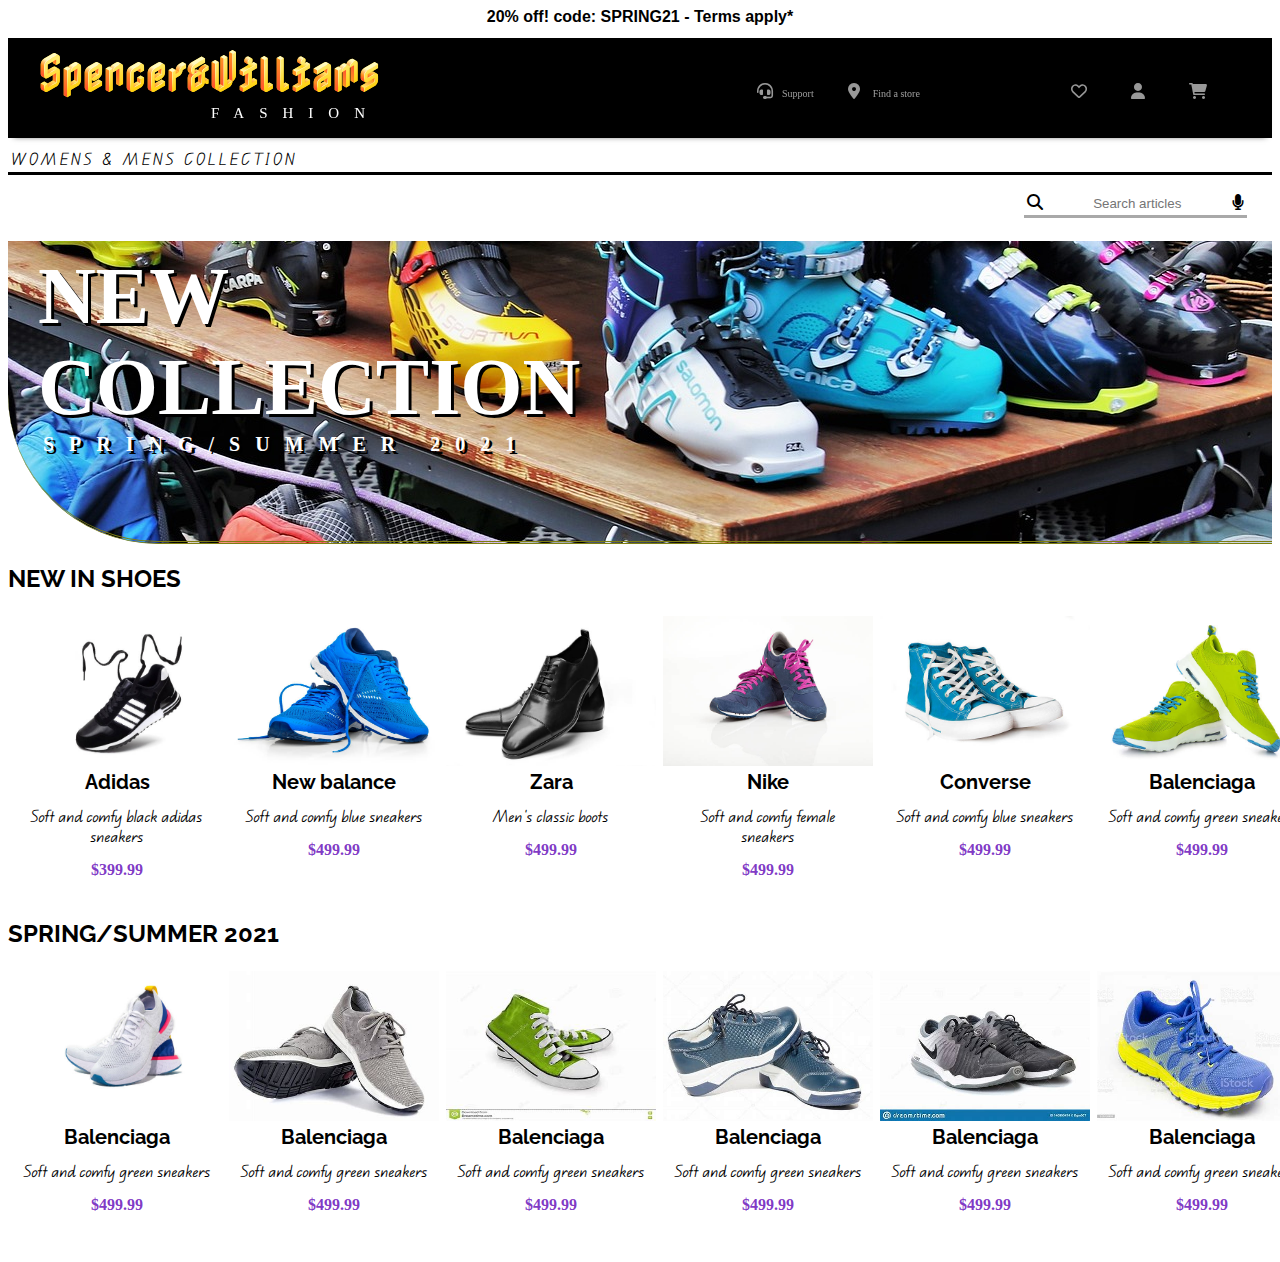
<file: index.html>
<!DOCTYPE html>
<html lang="en">
<head>
    <meta charset="utf-8" name="viewport" content="width=device-width, initial-scale=1.0">
    <meta name="viewport" content="width=device-width, initial-scale=1.0">
    <title>Spencer&Williams Fashion store || N01 in the World</title>
    <link rel="stylesheet" href="css/style.css">
    <link rel="stylesheet" href="fontawesome/css/all.min.css">
</head>
<body>
    <div class="head1"> 20% off! code: SPRING21 - Terms apply* </div>
    <div class="head2">
        <div class="logo">
            <p class="sw">Spencer&Williams</p>
            <p class="fash">FASHION</p>
        </div>
        <div class="menu">
            <div class="icon1">
                <i class="fa-sharp fa-solid fa-headset id"></i><span>Support</span>
                <i class="fa-solid fa-location-dot id"></i><span>Find a store</span>
            </div>
            <div class="icon2"><i class="fa-regular fa-heart"></i>
                <i class="fa-solid fa-user"></i>
                <i class="fa-solid fa-cart-shopping"></i>
            </div>
        </div>
    </div>
    <p class="head3">WOMENS  &  MENS   COLLECTION</p>
    <div class="head4">
        <div class="search"><i class="fa-solid fa-magnifying-glass"></i>
            <input type="text" placeholder="Search articles">
            <i class="fa-solid fa-microphone"></i>
        </div>
    </div>
    <div class="body1">
        <div class="text1">NEW <br>COLLECTION</div>
        <p class="text2">SPRING/SUMMER 2021</p>
    </div>
    <h2 class="body2">NEW IN SHOES</h2>
    <div class="body3">
        <div class="box"><img src="images/istockphoto-1203472337-612x612.jpg" alt="shoe1">
        <p class="text3">Adidas</p>
        <p class="text4">Soft and comfy black adidas sneakers</p>
        <p class="text5">$399.99</p>
        </div>
        <div class="box"><img src="images/istockphoto-1249496770-612x612.jpg" alt="shoe2">
        <p class="text3">New balance</p>
        <p class="text4">Soft and comfy blue sneakers</p>
        <p class="text5">$499.99</p>
        </div>
        <div class="box"><img src="images/istockphoto-172417586-612x612.jpg" alt="shoe3">
            <p class="text3">Zara</p>
            <p class="text4">Men's classic boots</p>
            <p class="text5">$499.99</p>
        </div>
        <div class="box"><img src="images/istockphoto-185246744-612x612.jpg" alt="shoe4">
            <p class="text3">Nike</p>
            <p class="text4">Soft and comfy female sneakers</p>
            <p class="text5">$499.99</p>
        </div>
        <div class="box"><img src="images/istockphoto-495204892-612x612.jpg" alt="shoe5">
            <p class="text3">Converse</p>
            <p class="text4">Soft and comfy blue sneakers</p>
            <p class="text5">$499.99</p>
        </div>
        <div class="box"><img src="images/istockphoto-623270836-612x612.jpg" alt="shoe6">
            <p class="text3">Balenciaga</p>
            <p class="text4">Soft and comfy green sneakers</p>
            <p class="text5">$499.99</p>
        </div>
    </div>
    <h2 class="body4">SPRING/SUMMER 2021</h2>
        <div class="body5">
        <div class="box"><img src="images/istockphoto-956501428-612x612.jpg" alt="7">
            <p class="text3">Balenciaga</p>
            <p class="text4">Soft and comfy green sneakers</p>
            <p class="text5">$499.99</p>
        </div>
        <div class="box"><img src="images/sneaker5.jpeg" alt="8">
            <p class="text3">Balenciaga</p>
            <p class="text4">Soft and comfy green sneakers</p>
            <p class="text5">$499.99</p>
        </div>
        <div class="box"><img src="images/sneaker1.jpeg" alt="9">
            <p class="text3">Balenciaga</p>
            <p class="text4">Soft and comfy green sneakers</p>
            <p class="text5">$499.99</p>
        </div>
        <div class="box"><img src="images/sneaker2.jpeg" alt="10">
            <p class="text3">Balenciaga</p>
            <p class="text4">Soft and comfy green sneakers</p>
            <p class="text5">$499.99</p>
        </div>
        <div class="box"><img src="images/sneaker3.jpeg" alt="11">
            <p class="text3">Balenciaga</p>
            <p class="text4">Soft and comfy green sneakers</p>
            <p class="text5">$499.99</p>
        </div>
        <div class="box"><img src="images/sneaker4.jpeg" alt="12">
            <p class="text3">Balenciaga</p>
            <p class="text4">Soft and comfy green sneakers</p>
            <p class="text5">$499.99</p>
        </div>
    </div>
</body>
</file>
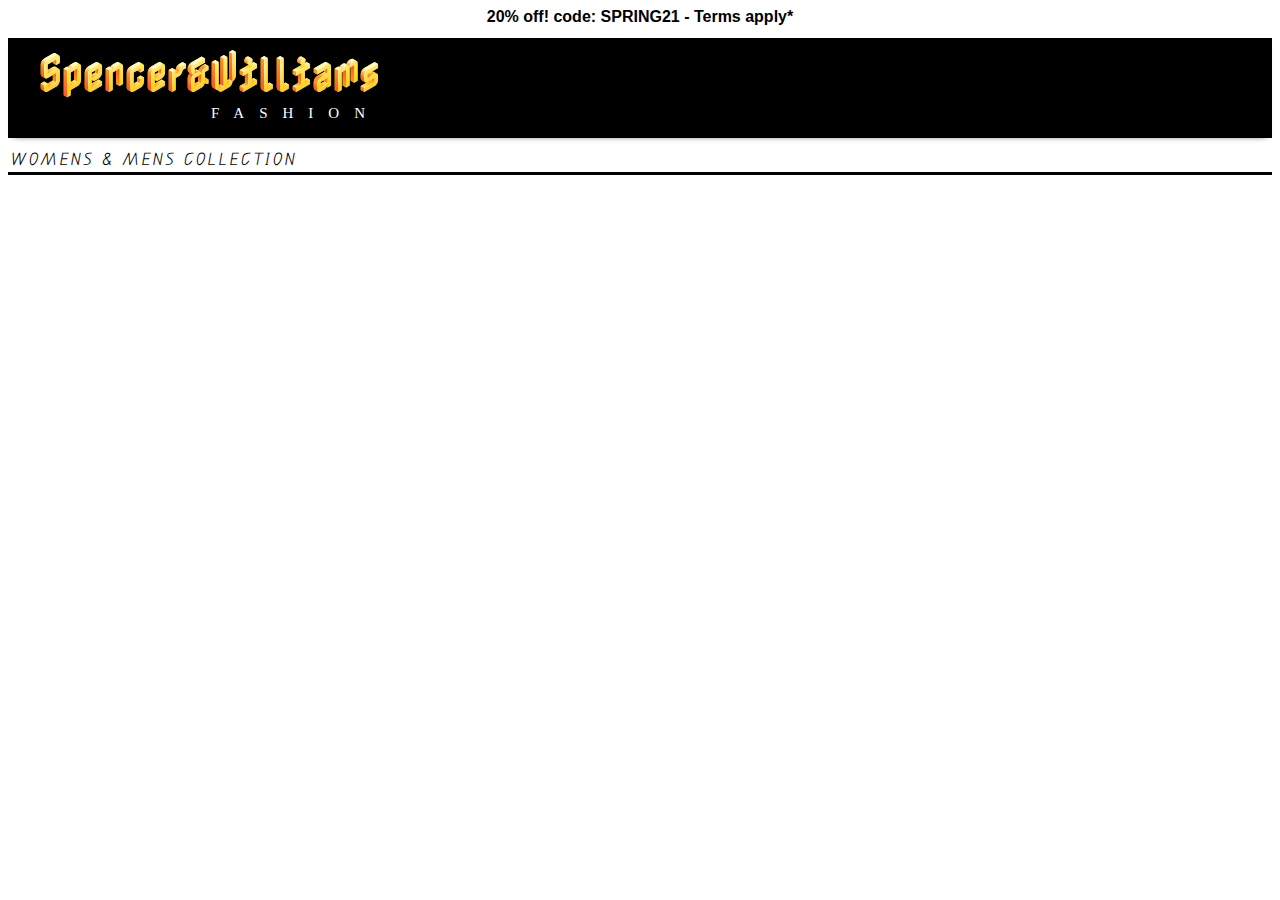
<file: cart.html>
<!DOCTYPE html>
<html lang="en">
<head>
    <meta charset="utf-8" name="viewport" content="width=device-width, initial-scale=1.0">
    <meta name="viewport" content="width=device-width, initial-scale=1.0">
    <title>Spencer&Williams Fashion store || N01 in the World</title>
    <link rel="stylesheet" href="css/style.css">
    <link rel="stylesheet" href="fontawesome/css/all.min.css">
</head>
<body>
    <header>
    <div class="head1"> 20% off! code: SPRING21 - Terms apply* </div>
    <div class="head2">
        <div class="logo">
            <p class="sw">Spencer&Williams</p>
            <p class="fash">FASHION</p>
        </div>
        </header>
    <p class="head3">WOMENS  &  MENS   COLLECTION</p>
    
    </div>
</body>
</file>
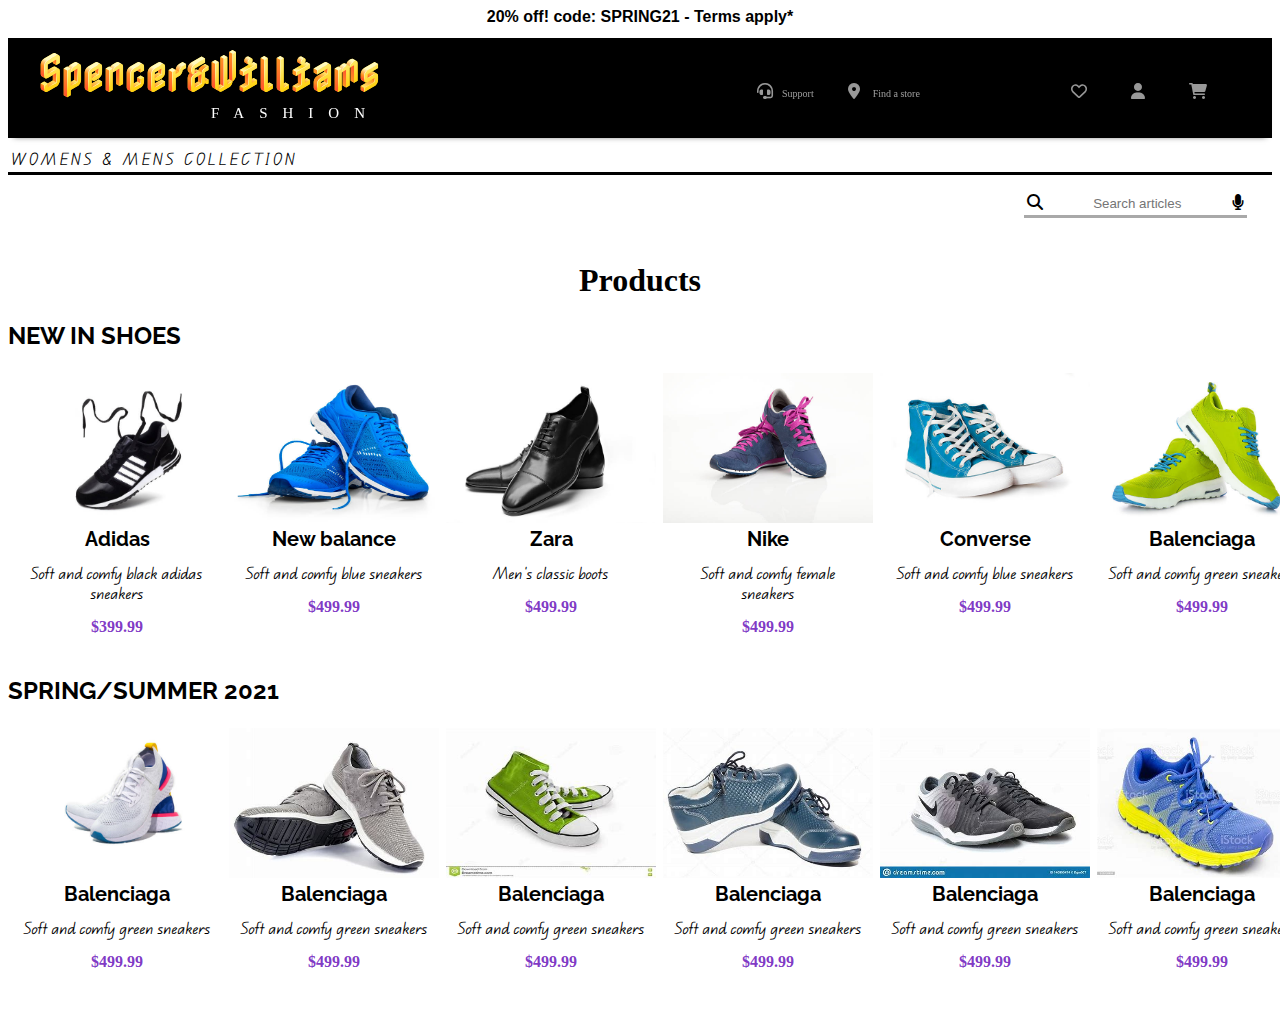
<file: products.html>
<!DOCTYPE html>
<html lang="en">
<head>
    <meta charset="utf-8" name="viewport" content="width=device-width, initial-scale=1.0">
    <meta name="viewport" content="width=device-width, initial-scale=1.0">
    <title>Spencer&Williams Fashion store || N01 in the World</title>
    <link rel="stylesheet" href="css/style.css">
    <link rel="stylesheet" href="fontawesome/css/all.min.css">
</head>
<body>
    <div class="head1"> 20% off! code: SPRING21 - Terms apply* </div>
    <div class="head2">
        <div class="logo">
            <p class="sw">Spencer&Williams</p>
            <p class="fash">FASHION</p>
        </div>
        <div class="menu">
            <div class="icon1">
                <i class="fa-sharp fa-solid fa-headset id"></i><span>Support</span>
                <i class="fa-solid fa-location-dot id"></i><span>Find a store</span>
            </div>
            <div class="icon2"><i class="fa-regular fa-heart"></i>
                <i class="fa-solid fa-user"></i>
                <i class="fa-solid fa-cart-shopping"></i>
            </div>
        </div>
    </div>
    <p class="head3">WOMENS  &  MENS   COLLECTION</p>
    <div class="head4">
        <div class="search"><i class="fa-solid fa-magnifying-glass"></i>
            <input type="text" placeholder="Search articles">
            <i class="fa-solid fa-microphone"></i>
        </div>
    </div>
    <div class="pbody1">
    <h1>Products</h1>
    </div>
    <h2 class="body2">NEW IN SHOES</h2>
    <div class="body3">
        <div class="box"><img src="images/istockphoto-1203472337-612x612.jpg" alt="shoe1">
        <p class="text3">Adidas</p>
        <p class="text4">Soft and comfy black adidas sneakers</p>
        <p class="text5">$399.99</p>
        </div>
        <div class="box"><img src="images/istockphoto-1249496770-612x612.jpg" alt="shoe2">
        <p class="text3">New balance</p>
        <p class="text4">Soft and comfy blue sneakers</p>
        <p class="text5">$499.99</p>
        </div>
        <div class="box"><img src="images/istockphoto-172417586-612x612.jpg" alt="shoe3">
            <p class="text3">Zara</p>
            <p class="text4">Men's classic boots</p>
            <p class="text5">$499.99</p>
        </div>
        <div class="box"><img src="images/istockphoto-185246744-612x612.jpg" alt="shoe4">
            <p class="text3">Nike</p>
            <p class="text4">Soft and comfy female sneakers</p>
            <p class="text5">$499.99</p>
        </div>
        <div class="box"><img src="images/istockphoto-495204892-612x612.jpg" alt="shoe5">
            <p class="text3">Converse</p>
            <p class="text4">Soft and comfy blue sneakers</p>
            <p class="text5">$499.99</p>
        </div>
        <div class="box"><img src="images/istockphoto-623270836-612x612.jpg" alt="shoe6">
            <p class="text3">Balenciaga</p>
            <p class="text4">Soft and comfy green sneakers</p>
            <p class="text5">$499.99</p>
        </div>
    </div>
    <h2 class="body4">SPRING/SUMMER 2021</h2>
        <div class="body5">
        <div class="box"><img src="images/istockphoto-956501428-612x612.jpg" alt="7">
            <p class="text3">Balenciaga</p>
            <p class="text4">Soft and comfy green sneakers</p>
            <p class="text5">$499.99</p>
        </div>
        <div class="box"><img src="images/sneaker5.jpeg" alt="8">
            <p class="text3">Balenciaga</p>
            <p class="text4">Soft and comfy green sneakers</p>
            <p class="text5">$499.99</p>
        </div>
        <div class="box"><img src="images/sneaker1.jpeg" alt="9">
            <p class="text3">Balenciaga</p>
            <p class="text4">Soft and comfy green sneakers</p>
            <p class="text5">$499.99</p>
        </div>
        <div class="box"><img src="images/sneaker2.jpeg" alt="10">
            <p class="text3">Balenciaga</p>
            <p class="text4">Soft and comfy green sneakers</p>
            <p class="text5">$499.99</p>
        </div>
        <div class="box"><img src="images/sneaker3.jpeg" alt="11">
            <p class="text3">Balenciaga</p>
            <p class="text4">Soft and comfy green sneakers</p>
            <p class="text5">$499.99</p>
        </div>
        <div class="box"><img src="images/sneaker4.jpeg" alt="12">
            <p class="text3">Balenciaga</p>
            <p class="text4">Soft and comfy green sneakers</p>
            <p class="text5">$499.99</p>
        </div>
    </div>
</body>
</file>
<file: css/style.css>
@import url('https://fonts.googleapis.com/css2?family=Edu+QLD+Beginner&family=Nabla&family=Raleway:wght@300&family=Tangerine:wght@700&display=swap');
body{
  overflow-x: hidden; 
  background-color: rgb(255, 255, 255);
}
.head1{
    width: 100%;
    background-color: rgb(255, 255, 255);
    color: rgb(0, 0, 0);
    text-align: center;
    height: 30px;
    font-weight: bold;
    margin-top: 0;
    font-family: sans-serif;
}
.head2{
    display: flex;
    justify-content: space-between;
    background-color: black;
    position: sticky;
    top: 0;
    z-index: 1000;
    -webkit-box-shadow:0 4px 6px -6px #222;
    -moz-box-shadow:0 4px 6px -6px #222;
    box-shadow: 0 4px 6px -6px #222; 
}
header{
    position: sticky;
    top: 0;
    z-index: 10000;
}
.logo{
    padding: 1px;
    margin-top: 0;
}
.sw{
    font-size: 40px;
    font-weight: bold;
    margin-top: 0;
    padding-left: 30px;
    margin-bottom: 0;
    font-family: 'Nabla', cursive;
    color:rgb(236, 236, 18);
}
.fash{
    font-size: 15px;
    font-weight: lighter;
    letter-spacing: 15px;
    text-align: end;
    margin-top: 0;
    color: #fff;
}
.menu{
    display: flex;
    justify-content: space-between;
    width: 500px;
    margin: 15px;
    color: rgba(255, 255, 255, 0.595);
}
.head3{
    letter-spacing: 3px;
    text-align: start;
    margin-top: 8px;
    padding: 3px;
    border-bottom: solid black;
}
.head4{
    position: relative;
    width: 100%;
    height: 50px;
}
.search{
    position: absolute;
    right: 2%;
    border-bottom: solid rgba(0, 0, 0, 0.338);
    padding: 3px;
}
.search input[type="text"]{
    background: transparent;
    border: none;
    outline: none;
    text-align: center;
    font-family: sans-serif;
}
.body1{
    width: 100%;
    height: 300px;
    color: #fff;
    background: url(../images/shoes-g194d56588_1920.jpg) center no-repeat;
    margin-top: 0;
    border-bottom-left-radius: 150px ;
    border-bottom: double rgb(126, 126, 15);
}
.text1{
    font-size: 80px;
    font-weight: bold;
    padding-left: 30px;
    padding-top: 10px;
   
}
.text1,.text2{
    text-shadow: 3px 3px black;
}
.text2{
    letter-spacing: 15px;
    font-size: 20px;
    font-weight: bold;
    text-align: start;
    width: 600px;
    padding-left: 5px;
    margin-left: 30px;
    margin-top: 0;
}
.body3, .body5{
    display: flex;
    justify-content: space-evenly;
}
.box{
    background-color: #fff;
    height: 280px;
    width: 280px;
    margin-left: 1px;
    border: solid rgb(255, 255, 255);
}
img{
    height: 150px; ;
    width: 210px;
}
.text3{
    font-weight: bold;
    margin-top: 0;
    margin-bottom: 0;
    font-size: 20px;
    text-align: center;
    font-family: 'Raleway', sans-serif;
}
.text4{
    margin-top: 2px;
    margin-bottom: 0;
    font-size: medium;
    padding: 10px;
    text-align: center;
}
.text5{
    text-align: center;
    margin-top: 0px;
    margin-bottom: 0;
    padding: 5px;
    color: rgba(117, 39, 191, 0.922);
    font-weight: bold;
}
span{
    font-size: 10px;
    margin-right: 30px;
}
.id{
    letter-spacing: 10px;
    width: 15px;
    margin-right: 10px;
    font-family: sans-serif;
}
.icon1{
    margin-top: 30px;
}
.icon2{
    margin-top: 30px;
    margin-right: 30px;
    letter-spacing: 20px;
}
h2{
    font-family: 'Raleway', sans-serif;
}
.text4,.head3{
    font-family: 'Edu QLD Beginner', cursive;
}
 @media(max-width : 700px){
    .body3, .body5{
        flex-direction: column;
    }
    .box{
        width: 100%;
        text-align: center;
    }
    body{
        overflow-x: hidden;
    }
    .head3{
        margin-left: 20px;
    }
    .text1{
        font-size: 40px;
        padding-top: 60px;
    }
    .text2{
        font-size: 14px;
        width: 70%;
    }
    .sw{
        font-size: 20px;
        margin-top: 20px;
        margin-right: 20px;
    }
    .fash{
        font-size: 10px;
        margin-right: 20px;
    }
   
    .icon2{
        display: flex;
        flex-direction:column;
        justify-content: space-between;
        margin-right: 0;
        margin-left: 30px;
        text-align:end;
        margin-top: 0;
        height: 100px;
    }
    .icon1{
        display: flex;
        flex-direction:column;
        justify-content: space-between;
        margin-right: 0;
        margin-left: 30px;
        text-align:start;
        margin-top: 0;
        margin-right: 30px;
        height: 100px;
    } 
} 
@media(max-width :  300px){
    .body3, .body5{
        flex-direction: column;
    }
    .box{
        width: 100%;
        text-align: center;
    }
    body{
        overflow-x: hidden;
    }
    .head3{
        margin-left: 20px;
    }
    .text1{
        font-size: 40px;
        padding-top: 60px;
    }
    .text2{
        font-size: 14px;
        width: 70%;
    }
    .sw{
        font-size: 20px;
        margin-top: 20px;
        margin-right: 20px;
    }
    .fash{
        font-size: 10px;
        margin-right: 20px;
    }
   
    .icon2{
        display: flex;
        flex-direction:column;
        justify-content: space-between;
        margin-right: 100px;
        margin-left: 0;
        text-align:end;
        margin-top: 0;
        height: 100px;
    }
    .icon1{
        display: flex;
        flex-direction:column;
        justify-content: space-between;
        margin-left: 0;
        text-align:start;
        margin-top: 0;
        margin-right: 30px;
        height: 100px;
    } 
    header, .body1,.head1,.head2,.head3,.head4,.body2,.body3,.body5,.body1,.body4{
        overflow: hidden;
    }
    header{
        width: 100%;
    }
}
.pbody1{
    text-align: center;
    width: 100%;
}
</file>
